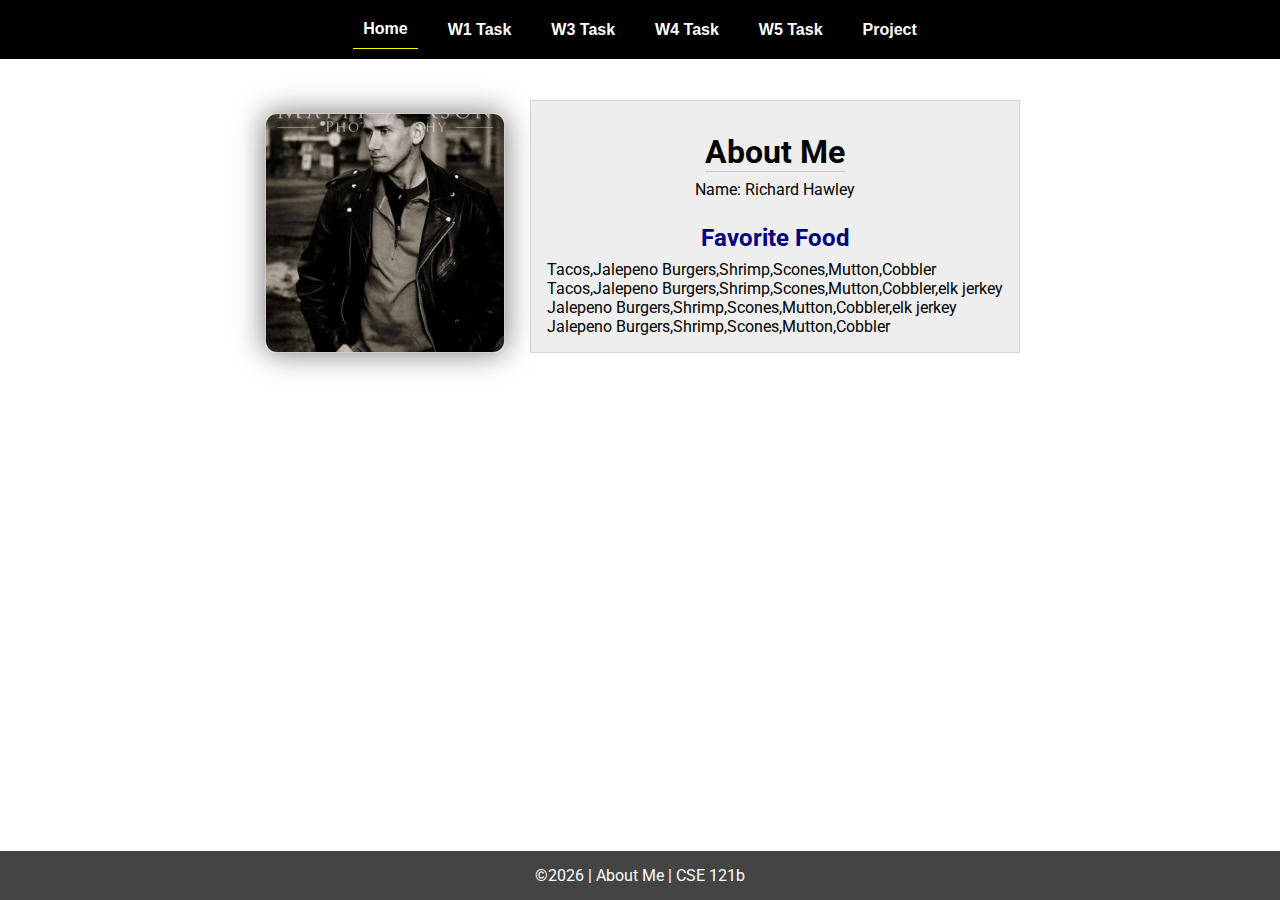
<file: index.html>
<!DOCTYPE html>
<html lang="en">

<head>
  <meta charset="UTF-8">
  <meta name="viewport" content="width=device-width, initial-scale=1.0">
  <title>About Me | CSE 121b | W02: Programming Tasks</title>
  <link rel="preconnect" href="https://fonts.googleapis.com">
  <link rel="preconnect" href="https://fonts.gstatic.com" crossorigin>
  <link href="https://fonts.googleapis.com/css2?family=Roboto:wght@400;600&display=swap"
    rel="stylesheet">
  <link rel="stylesheet" href="styles/main.css">
</head>

<body>
  <nav>
    <ul id="menu">
      <li><a id="toggleMenu">&equiv;</a></li>
      <li><a href="index.html" class="active">Home</a></li>
      <li><a href="w01-task.html">W1 Task</a></li>
      <li><a href="w03-task.html">W3 Task</a></li>
      <li><a href="w04-task.html">W4 Task</a></li>
      <li><a href="w05-task.html">W5 Task</a></li>
      <li><a href="project.html">Project</a></li>
    </ul>
  </nav>
  <main id="home">
    <picture>
      <img src="images/rsz_javascript_page_picture.jpg" alt="This is ${fullName}. He is a BYU-Idaho Pathway Worldwide Student.">
    </picture>
    <section>
      <h1>About Me</h1>
      <div class="info">Name: Richard Hawley <span id="name"></span></div>
      <h2>Favorite Food</h2>
      <div class="block" id="food"></div>
    </section>
  </main>
  <footer>
    &copy;<span id="year"></span> | About Me | CSE 121b
  </footer>
  <script src="scripts/main.js"></script>
  <script src="scripts/w02-task.js"></script>
</body>

</html>
</file>
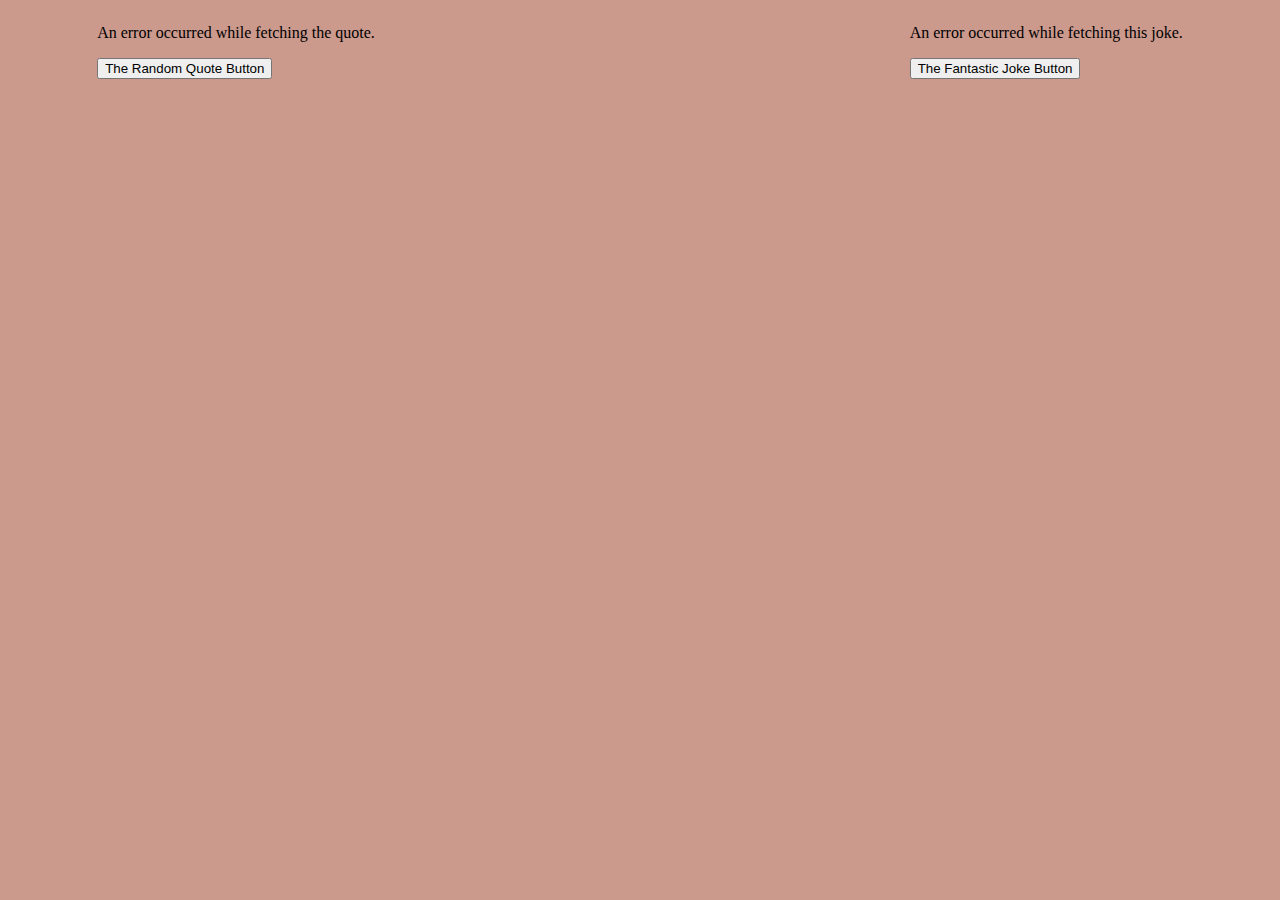
<file: final_project/index.html>
<!DOCTYPE html>
<html lang="en">
<head>
    <meta charset="UTF-8">
    <meta name="viewport" content="width=device-width, initial-scale=1.0">
    <title>Random Quote Generator</title>
    <link rel="stylesheet" href="./styles/index.css">
</head>
<body>
    <div id="quote-container">
        <p id="quote-text"></p>
        <button id="new-quote-btn">The Random Quote Button</button>
    </div>
    
    <div id="dad-joke-container">
        <p id="joke-text"></p>
        <button id="new-joke-btn">The Fantastic Joke Button</button>
    </div>

    <script src="scripts/index.js"></script>
</body>
</html>
</file>
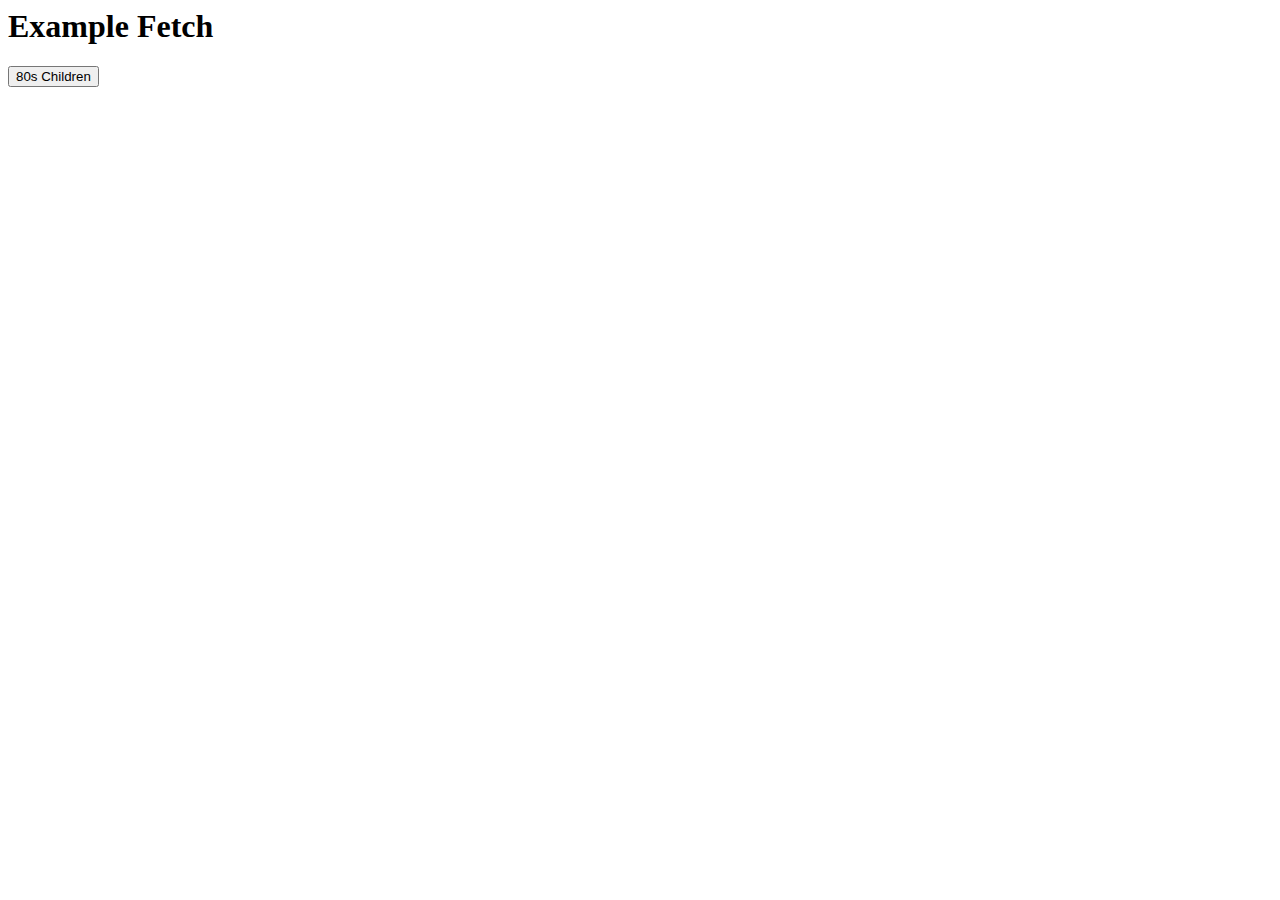
<file: fetch.html>
<html>
<head>
  <meta charset="utf-8">
  <meta name="viewport" content="width=device-width">
  <title>Fetch Activities</title>
</head>
<body>
  <h1>Example Fetch</h1> 
  <button type="button">80s Children</button>
  <ul>

  </ul>
  
  <script src="scripts/fetch.js" defer></script>
</body>

</html>
</file>
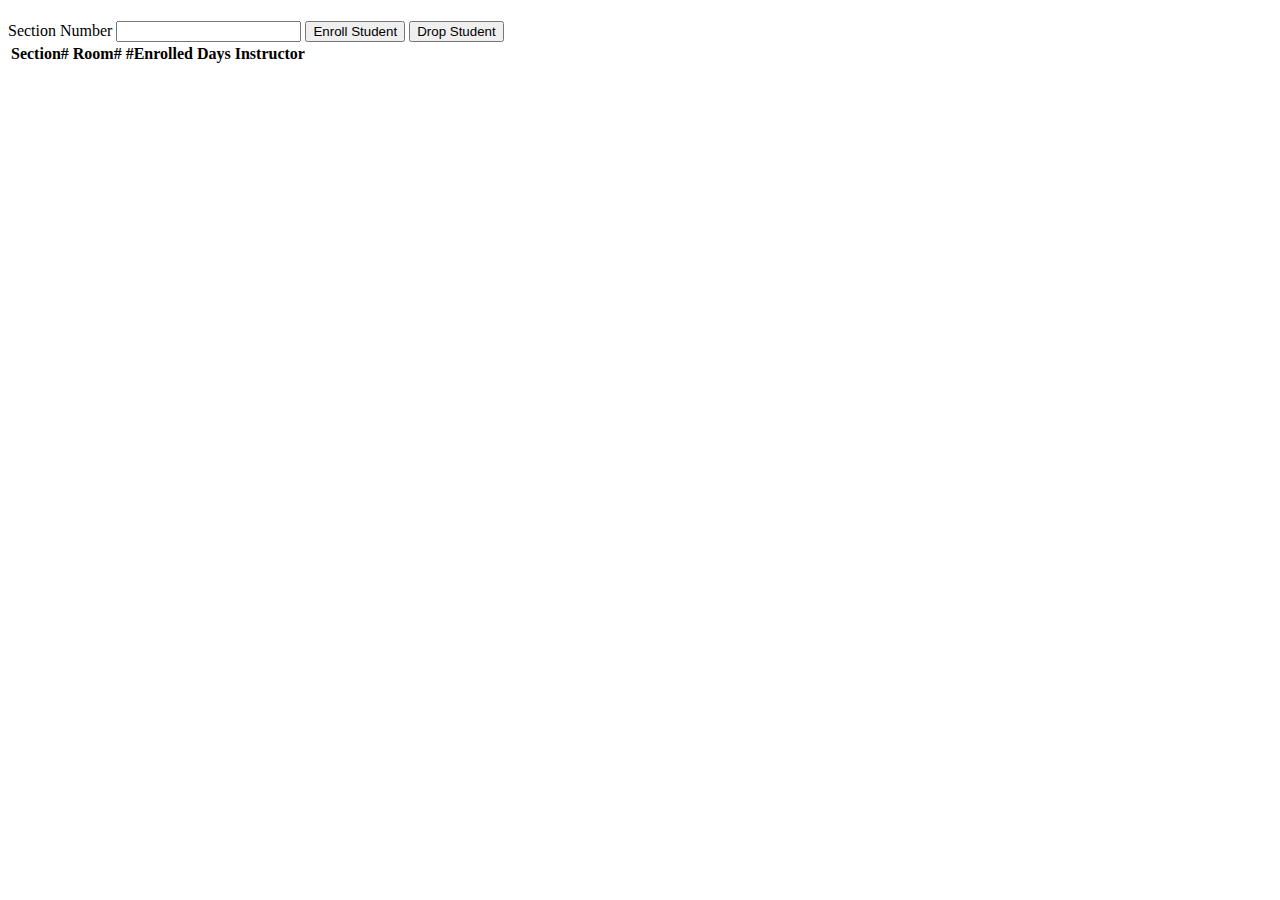
<file: modules.html>
<!-- modules.html -->
<!DOCTYPE html>
<html lang="en">
  <head>
    <meta charset="UTF-8" />
    <meta http-equiv="X-UA-Compatible" content="IE=edge" />
    <meta name="viewport" content="width=device-width, initial-scale=1.0" />
    <title>Courses and sections</title>
    <script src="modules.js" type="module"></script>
  </head>
  <body>
    <h1 id="courseName"></h1>
    <h2 id="courseCode"></h2>
    <label for="sectionNumber">Section Number</label>
    <input id="sectionNumber" />
    <button id="enrollStudent">Enroll Student</button>
    <button id="dropStudent">Drop Student</button>

    <table>
      <thead>
        <tr>
          <th>Section#</th>
          <th>Room#</th>
          <th>#Enrolled</th>
          <th>Days</th>
          <th>Instructor</th>
        </tr>
      </thead>
      <tbody id="sections"></tbody>
    </table>
  </body>
</html>
</file>
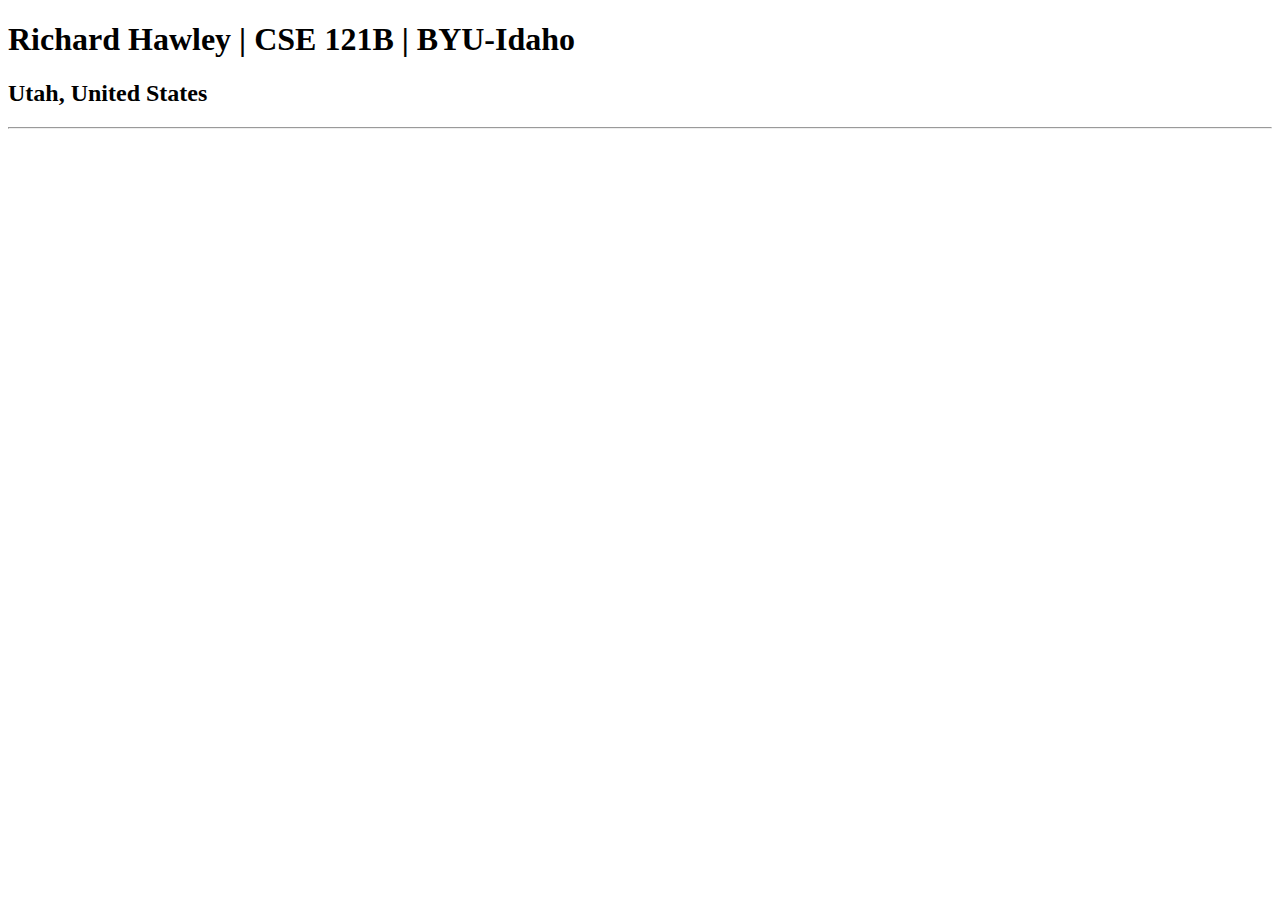
<file: test.html>
<!DOCTYPE html>
<html lang="en">
<head>
    <meta charset="UTF-8">
    <meta name="viewport" content="width=device-width, initial-scale=1.0">
    <title>Richard Hawley | CSE 121B | BYU-Idaho</title>
</head>
<body>
   <h1>Richard Hawley | CSE 121B | BYU-Idaho</h1> 
   <h2>Utah, United States</h2>
   <hr>
</body>
</html>
</file>
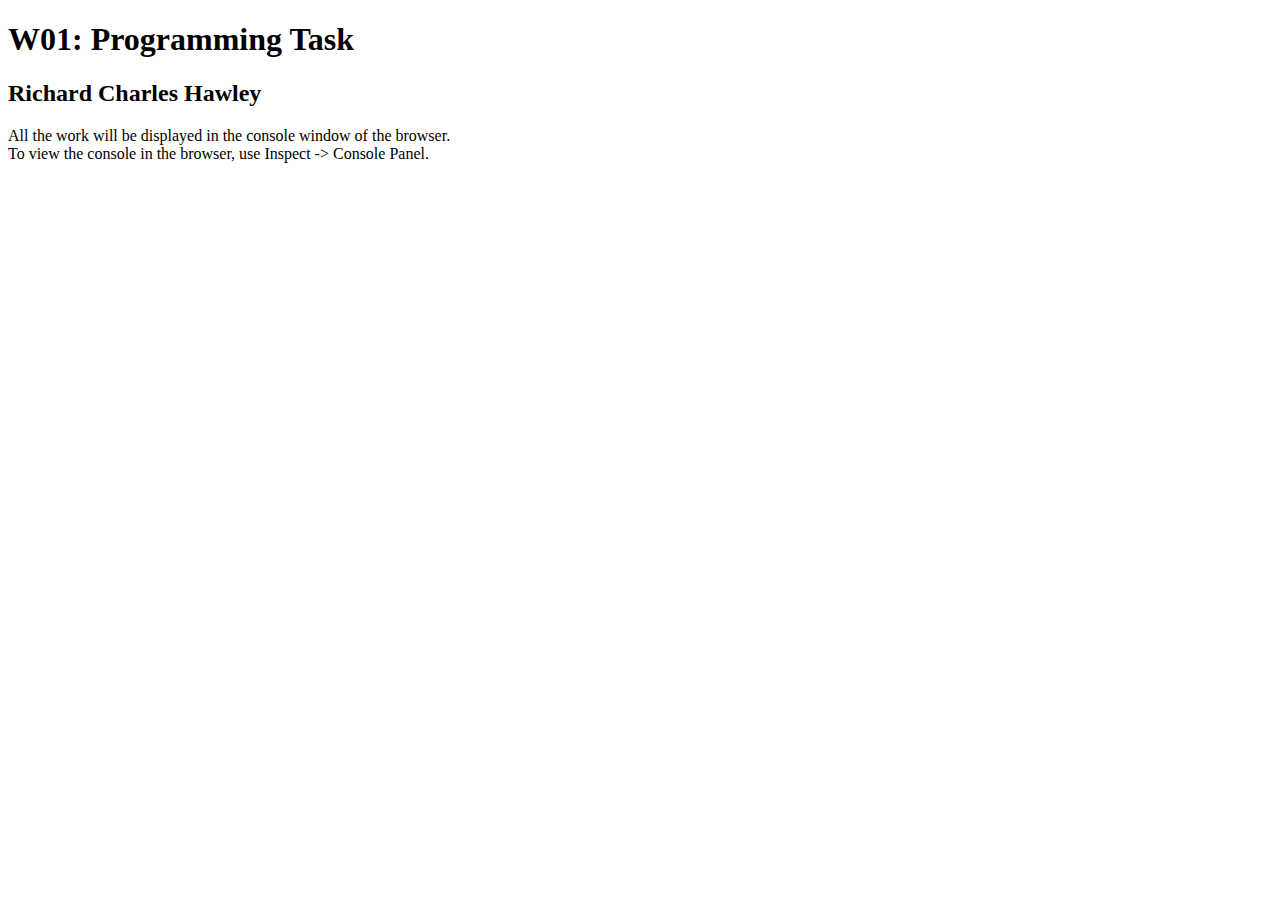
<file: w01-task.html>
<!DOCTYPE html>
<html lang="en">

<head>
  <meta charset="UTF-8">
  <meta name="viewport" content="width=device-width, initial-scale=1.0">
  <title>W01: Programming Task</title>
</head>

<body>
  <h1>W01: Programming Task</h1>
  <h2>Richard Charles Hawley</h2>
  <p>All the work will be displayed in the console window of the browser.
    <br>To view the console in the browser, use Inspect -> Console Panel.
  </p>

  <script src="w01-task.js"></script>

</body>
</html>
</file>
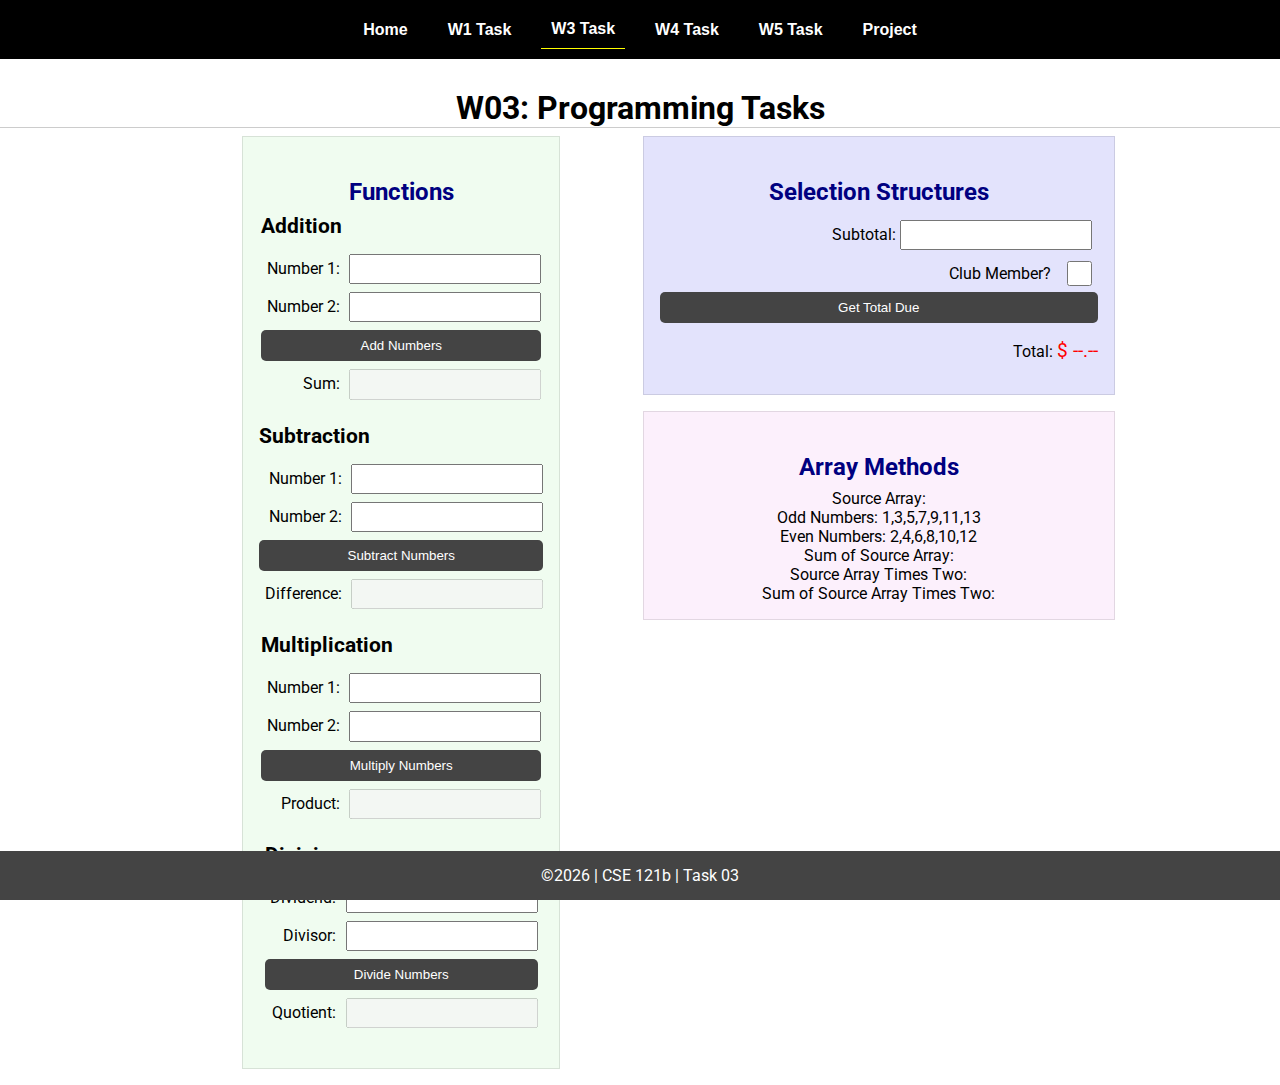
<file: w03-task.html>
<!DOCTYPE html>
<html lang="en">

<head>
    <meta charset="UTF-8">
    <meta name="viewport" content="width=device-width, initial-scale=1.0">
    <title>CSE 121b | W03: Programming Tasks</title>
    <link rel="preconnect" href="https://fonts.googleapis.com">
    <link rel="preconnect" href="https://fonts.gstatic.com" crossorigin>
    <link href="https://fonts.googleapis.com/css2?family=Roboto:wght@400;600&display=swap"
        rel="stylesheet">
    <link rel="stylesheet" href="styles/main.css">
</head>

<body>
    <nav>
        <ul id="menu">
            <li><a id="toggleMenu">&equiv;</a></li>
            <li><a href="index.html">Home</a></li>
            <li><a href="w01-task.html">W1 Task</a></li>
            <li><a href="w03-task.html" class="active">W3 Task</a></li>
            <li><a href="w04-task.html">W4 Task</a></li>
            <li><a href="w05-task.html">W5 Task</a></li>
            <li><a href="project.html">Project</a></li>
        </ul>
    </nav>>
    <header>
        <h1>W03: Programming Tasks</h1>
    </header>
    <main id="task3">
        <section id="section1">
            <h2>Functions</h2>
            <article>
                <h3>Addition</h3>
                <div>
                    <label for="add1">Number 1:</label>
                    <input type="text" id="add1" name="add1">
                </div>
                <div>
                    <label for="add2">Number 2:</label>
                    <input type="text" id="add2" name="add2">
                </div>
                <div>
                    <input type="button" id="addNumbers" value="Add Numbers">
                </div>
                <div>
                    <label for="sum">Sum:</label>
                    <input type="text" id="sum" name="sum" disabled>
                </div>
            </article>
            <article>
                <h3>Subtraction</h3>
                <div>
                    <label for="subtract1">Number 1:</label>
                    <input type="text" id="subtract1" name="subtract1">
                </div>
                <div>
                    <label for="subtract2">Number 2:</label>
                    <input type="text" id="subtract2" name="subtract2">
                </div>
                <div>
                    <input type="button" id="subtractNumbers" value="Subtract Numbers">
                </div>
                <div>
                    <label for="difference">Difference:</label>
                    <input type="text" id="difference" name="difference" disabled>
                </div>
            </article>
            <article>
                <h3>Multiplication</h3>
                <div>
                    <label for="factor1">Number 1:</label>
                    <input type="text" id="factor1" name="factor1">
                </div>
                <div>
                    <label for="factor2">Number 2:</label>
                    <input type="text" id="factor2" name="factor2">
                </div>
                <div>
                    <input type="button" id="multiplyNumbers" value="Multiply Numbers">
                </div>
                <div>
                    <label for="product">Product:</label>
                    <input type="text" id="product" name="product" disabled>
                </div>
            </article>
            <article>
                <h3>Division</h3>
                <div>
                    <label for="dividend">Dividend:</label>
                    <input type="text" id="dividend" name="dividend">
                </div>
                <div>
                    <label for="divisor">Divisor:</label>
                    <input type="text" id="divisor" name="divisor">
                </div>
                <div>
                    <input type="button" id="divideNumbers" value="Divide Numbers">
                </div>
                <div>
                    <label for="quotient">Quotient:</label>
                    <input type="text" id="quotient" name="quotient" disabled>
                </div>
            </article>
        </section>
        <div>
            <section id="section2">
                <h2>Selection Structures</h2>
                <label class="right">Subtotal:
                    <input type="number" id="subtotal" size="5">
                </label>
                <label class="middle right">
                    Club Member?
                    <input type="checkbox" id="member">
                </label>
                <div class="right">
                    <input type="button" id="getTotal" value="Get Total Due">
                </div>
                <div class="right">Total:
                    <span class="larger" id="total">$ --.--</span>
                </div>
            </section>
            <section id="section3">
                <h2>Array Methods</h2>
                <p>
                    Source Array: <span id="array"></span>
                </p>
                <p>
                    Odd Numbers: <span id="odds"></span>
                </p>
                <p>
                    Even Numbers: <span id="evens"></span>
                </p>
                <p>
                    Sum of Source Array: <span id="sumOfArray"></span>
                </p>
                <p>
                    Source Array Times Two: <span id="multiplied"></span>
                </p>
                <p>
                    Sum of Source Array Times Two: <span id="sumOfMultiplied"></span>
                </p>
            </section>
        </div>
    </main>
    <footer>
        &copy;<span id="year"></span> | CSE 121b | Task 03
    </footer>
    <script src="scripts/main.js"></script>
    <script>
        document.getElementById("year").innerHTML = new Date().getFullYear();
    </script>
    <script src="scripts/w03-task.js"></script>
</body>

</html>
</file>
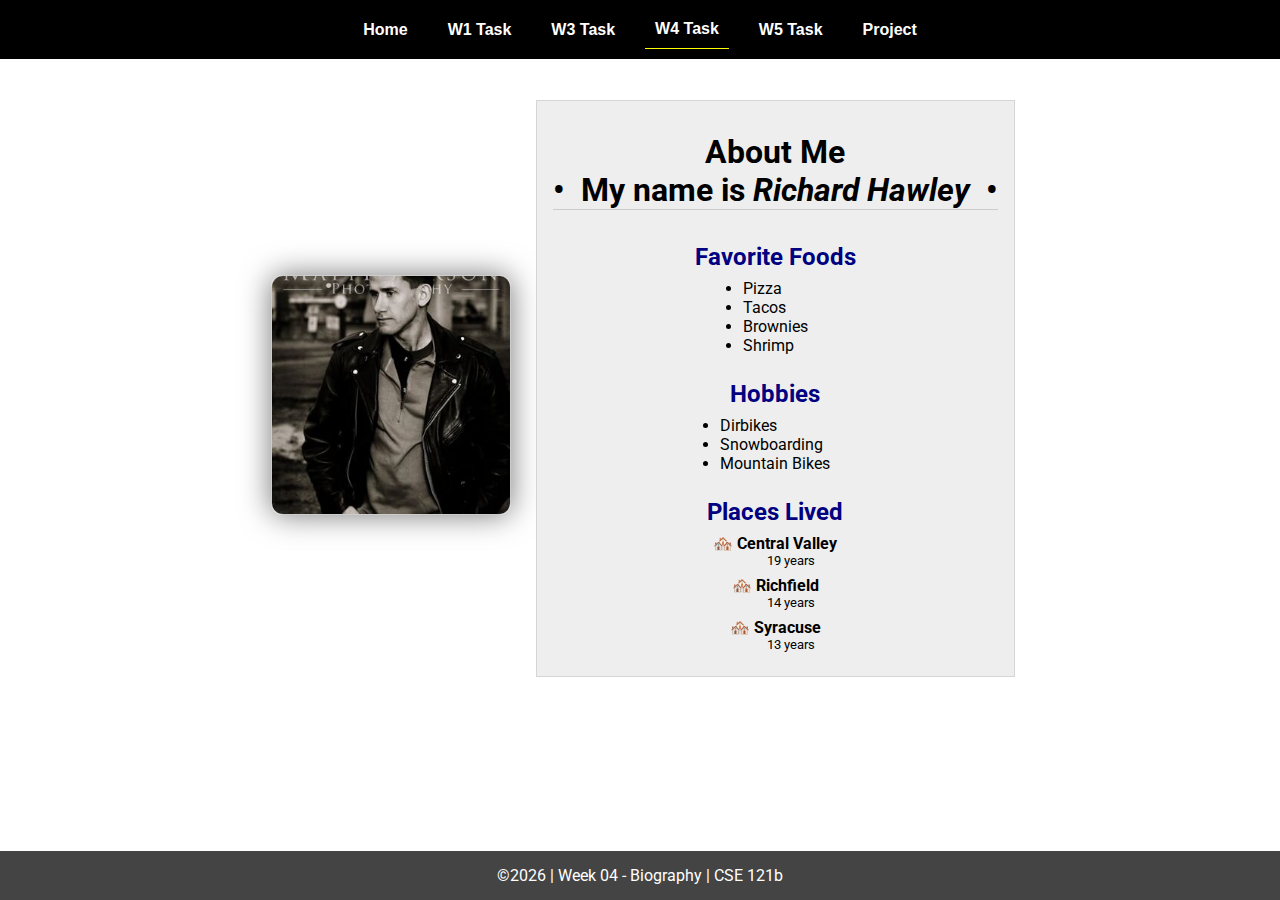
<file: w04-task.html>
<!DOCTYPE html>
<html lang="en">

<head>
  <meta charset="UTF-8">
  <meta name="viewport" content="width=device-width, initial-scale=1.0">
  <title>CSE 121b | W04: Programming Tasks</title>
  <link rel="preconnect" href="https://fonts.googleapis.com">
  <link rel="preconnect" href="https://fonts.gstatic.com" crossorigin>
  <link href="https://fonts.googleapis.com/css2?family=Roboto:wght@400;600&display=swap"
    rel="stylesheet">
  <link rel="stylesheet" href="styles/main.css">
</head>

<body>
  <nav>
    <ul id="menu">
      <li><a id="toggleMenu">&equiv;</a></li>
      <li><a href="index.html">Home</a></li>
      <li><a href="w01-task.html">W1 Task</a></li>
      <li><a href="w03-task.html">W3 Task</a></li>
      <li><a href="w04-task.html" class="active">W4 Task</a></li>
      <li><a href="w05-task.html">W5 Task</a></li>
      <li><a href="project.html">Project</a></li>
    </ul>
  </nav>
  <main id="home">
    <picture>
      <img id="photo" src="images/rsz_javascript_page_picture.jpg" alt="My Black Leather Jacket">
    </picture>
    <section>
      <h1>About Me<br>• &nbsp;<span id="name"></span>&nbsp; •</h1>
      <h2>Favorite Foods</h2>
      <ul id="favorite-foods"></ul>
      <h2>Hobbies</h2>
      <ul id="hobbies"></ul>
      <h2>Places Lived</h2>
      <ul id="places-lived"></ul>
        <dt>Central Valley</dt>
        <dd>19 years</dd>
        
        <dt>Richfield</dt>
        <dd>14 years</dd>
        
        <dt>Syracuse</dt>
        <dd>13 years</dd>
        
    </section>
  </main>

  <footer>
    &copy;<span id="year"></span> | Week 04 - Biography | CSE 121b
  </footer>
  <script src="scripts/main.js"></script>
  <script>
    document.getElementById("year").innerHTML = new Date().getFullYear();
  </script>
  <script src="scripts/w04-task.js"></script>
</body>

</html>
</file>
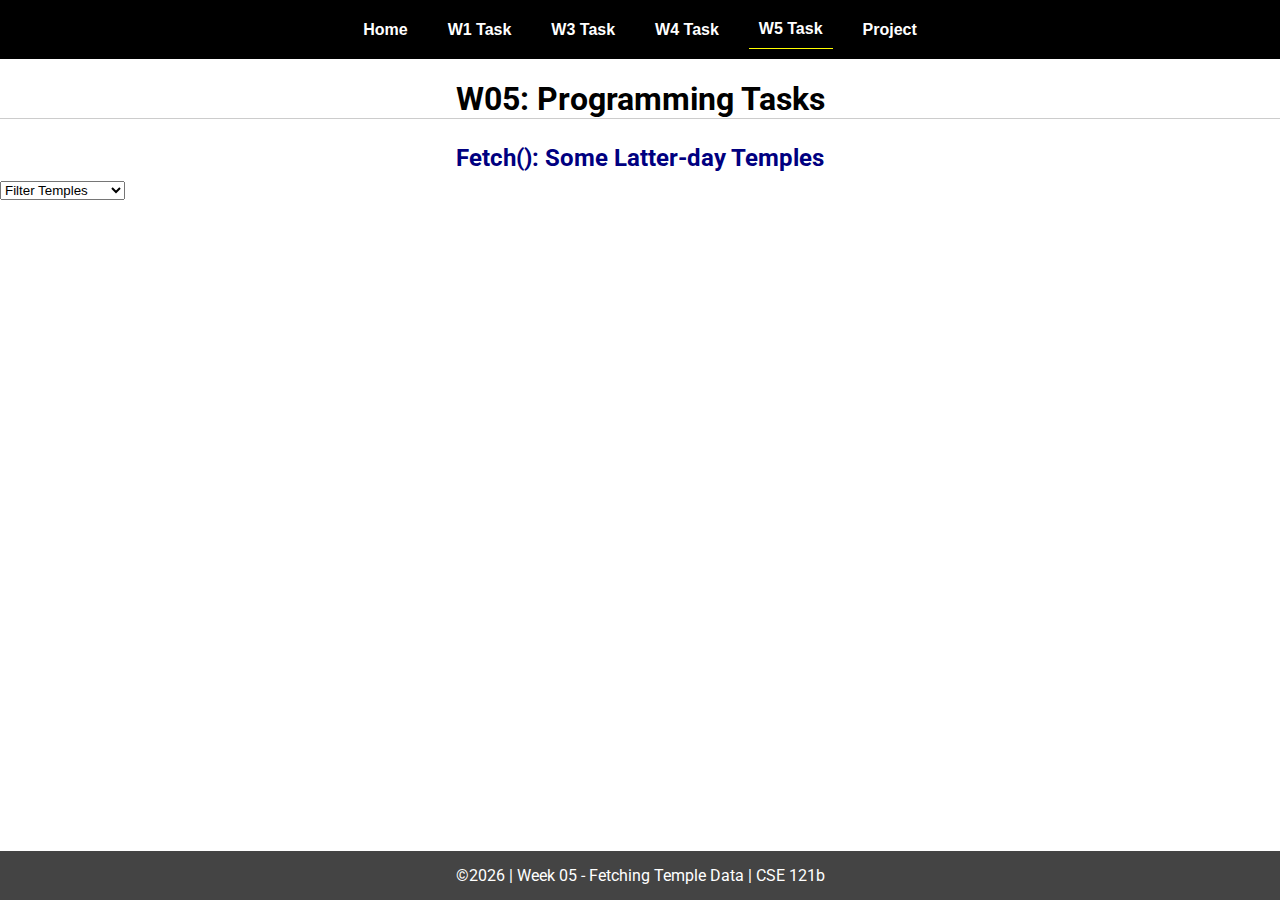
<file: w05-task.html>
<!DOCTYPE html>
<html lang="en">

<head>
  <meta charset="UTF-8">
  <meta name="viewport" content="width=device-width, initial-scale=1.0">
  <title>CSE 121b | W05: Programming Tasks</title>
  <link rel="preconnect" href="https://fonts.googleapis.com">
  <link rel="preconnect" href="https://fonts.gstatic.com" crossorigin>
  <link href="https://fonts.googleapis.com/css2?family=Roboto:wght@400;600&display=swap"
    rel="stylesheet">
  <link rel="stylesheet" href="styles/main.css">
</head>

<body>
  <nav>
    <ul id="menu">
      <li><a id="toggleMenu">&equiv;</a></li>
      <li><a href="index.html">Home</a></li>
      <li><a href="w01-task.html">W1 Task</a></li>
      <li><a href="w03-task.html">W3 Task</a></li>
      <li><a href="w04-task.html">W4 Task</a></li>
      <li><a href="w05-task.html" class="active">W5 Task</a></li>
      <li><a href="project.html">Project</a></li>
    </ul>
  </nav>
  <main id="gridly">
    <h1>W05: Programming Tasks</h1>
    <h2>Fetch(): Some Latter-day Temples</h2>

    <select id="filtered" title="Choose a data filter.">
      <option value="" disabled selected>Filter Temples</option>
      <option value="utah">Utah</option>
      <option value="notutah">Outside of Utah</option>
      <option value="older">Built Before 1950</option>
      <option value="all">No Filter</option>
    </select>

    <div id="temples">
    </div>
  </main>


  <footer>
    &copy;<span id="year"></span> | Week 05 - Fetching Temple Data | CSE 121b
  </footer>
  <script src="scripts/main.js"></script>
  <script>
    document.getElementById("year").innerHTML = new Date().getFullYear();
  </script>
  <script src="scripts/w05-task.js"></script>
</body>

</html>
</file>
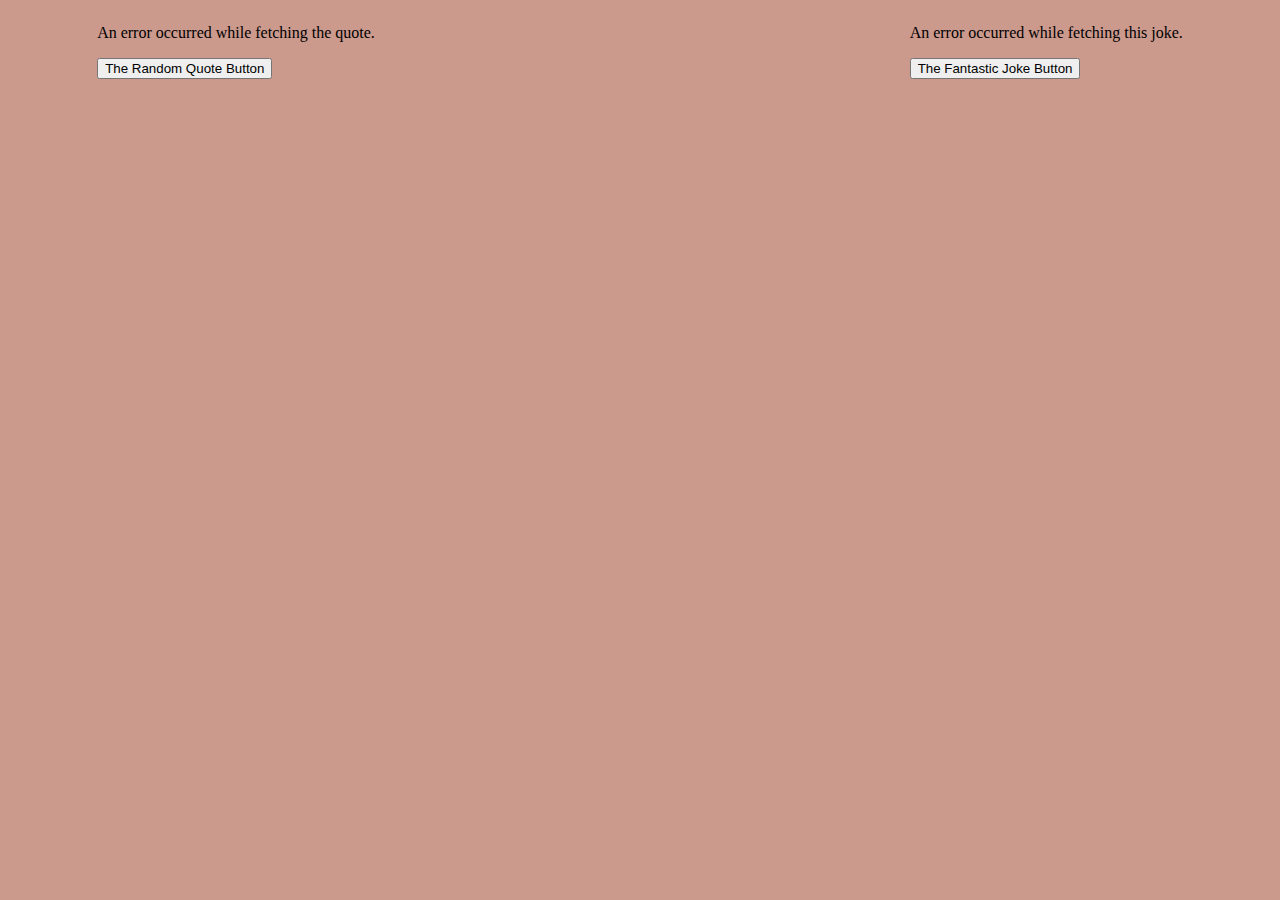
<file: final_project/final.html>
<!DOCTYPE html>
<html lang="en">
<head>
    <meta charset="UTF-8">
    <meta name="viewport" content="width=device-width, initial-scale=1.0">
    <title>Random Quote Generator</title>
    <link rel="stylesheet" href="./styles/final.css">
</head>
<body>
    <div id="quote-container">
        <p id="quote-text"></p>
        <button id="new-quote-btn">The Random Quote Button</button>
    </div>
    
    <div id="dad-joke-container">
        <p id="joke-text"></p>
        <button id="new-joke-btn">The Fantastic Joke Button</button>
    </div>

    <script src="scripts/final.js"></script>
</body>
</html>
</file>
<file: styles/main.css>
/* Universal Selector */
* {
    margin: 0;
    padding: 0;
    box-sizing: border-box;
}

/* HTML Selectors */
body {
    font-family: 'Roboto', Helvetica, sans-serif;
}

nav {
    background-color: black;
    width: 100%;
    position: fixed;
    top: 0;
}

nav ul {
    display: flex;
    flex-direction: column;
    align-items: center;
    max-width: -moz-fit-content;
    max-width: fit-content;
    margin: 0 auto;
}

nav ul li {
    flex: 1 1 auto;
}

nav ul li:first-child {
    display: block;
    font-size: 2rem;
}

nav ul li:first-child a {
    padding: 1px 10px;
}

nav ul li {
    display: none;
    list-style: none;
    margin: 10px;
}

nav ul li a {
    display: block;
    padding: 10px;
    text-decoration: none;
    font-weight: 600;
    color: white;
    text-align: center;
    font-family: 'Arial Narrow', Arial, sans-serif;
}

nav ul li a:hover {
    background-color: #efefef;
    color: black;
}

h1,
h2 {
    text-align: center;
    margin: 1rem 0 .5rem;
}

h1 {
    border-bottom: 1px solid #ccc;
}

#gridly h1 {
    margin-top: 80px;
}

h2 {
    font-size: 1.5rem;
    color: navy;
    text-align: center;
    margin-top: 25px;
}

h3 {
    font-size: 1.3rem;
    margin-bottom: 1rem;
}

header {
    margin-top: 70px;
}

picture {
    margin: 0 auto;
}

picture img {
    width: 240px;
    height: auto;
    border-radius: 5%;
    border: 1px solid #ccc;
    box-shadow: 0 0 30px #777;
}

section {
    display: flex;
    flex-direction: column;
    align-items: center;
    margin: 0 auto 1rem;
    border: 1px solid rgba(0, 0, 0, .1);
    padding: 1rem;
    background-color: #eee;
}

article {
    margin-bottom: 1rem;
}

article div {
    margin-bottom: .5rem;
    text-align: right;
}

label {
    padding: .35rem;
}

input {
    padding: .35rem;
}

input[type="button"] {
    padding: .5rem;
    background-color: #444;
    color: white;
    border: none;
    border-radius: 5px;
    cursor: pointer;
    width: 100%
}

input[type="checkbox"] {
    width: 25px;
    height: 25px;
}

dt {
    font-weight: 700;
}

dt::before {
    content: "🏘️ ";
}

dd {
    margin: 0 0 .5rem 2rem;
    font-size: smaller;
}

footer {
    background-color: #444;
    color: white;
    padding: 15px;
    text-align: center;
    width: 100%;
    position: fixed;
    bottom: 0;
}

/* Class Selectors */
.active {
    border-bottom: 1px solid yellow;
}

.open li {
    display: block;
}

.block {
    display: block;
}

.larger {
    font-size: larger;
    color: red;
}

.right {
    width: 100%;
    text-align: right;
}

.middle {
    display: flex;
    align-items: center;
    justify-content: right;
    gap: 1rem;
}

/* ID Selectors */

#home {
    margin-top: 125px;
    display: grid;
    grid-template-columns: 1fr;
    grid-gap: 20px;
    align-items: center;
    justify-content: center;
}


#section1 {
    background-color: rgb(225, 250, 225, .5);
}

#section2 {
    background-color: rgba(200, 200, 250, 0.5);

}

#section2 div {
    margin-bottom: 1rem;
}

#section3 {
    background-color: rgb(250, 225, 250, .5);
}

#sortBy {
    appearance: none;
    display: flex;
    padding: .5rem;
    background-color: #eee;
    color: #444;
    font-weight: 700;
    margin: 1rem auto;
    width: 200px;
    border: 1px solid rgba(0, 0, 0, .2);
    text-align: center;
}

#sortBy option:disabled {
    font-style: italic;
    padding: 1rem;
    background-color: #111;
    color: #eee;
}

#temples {
    display: grid;
    grid-template-columns: repeat(auto-fit, minmax(320px, 1fr));
    grid-gap: .5rem;
    align-items: center;
    margin-bottom: 3rem;
}

#temples article {
    height: 250px;
    margin: .5rem;
    border: 1px solid rgba(0, 0, 0, .1);
    padding: 1rem;
    background-color: #eee;
    display: flex;
    flex-direction: column;
    align-items: center;
    justify-content: center;
}

#temples h4 {
    color: navy;
    font-size: smaller;
}


#temples img {
    width: 250px;
    height: auto;
    box-shadow: 0 0 30px #777;
    margin: .5rem;
}

/* Media Queries */
@media only screen and (min-width: 32.5em) {
    nav ul {
        flex-direction: row;
    }

    nav ul li:first-child {
        display: none;
    }

    nav ul li {
        display: block;
    }

    section {
        min-width: 300px;
    }

    #home {
        margin: 100px auto 20px;
        grid-template-columns: 250px 1fr;
        max-width: -moz-fit-content;
        max-width: fit-content;
    }

    #task3 {
        display: grid;
        grid-template-columns: 1fr 1fr;
        grid-gap: 5px;
        margin: 0 auto;
        max-width: 950px;
    }

}
</file>
<file: final_project/styles/index.css>
body{
    display: grid;
    background-color: #cc998d;
}


#quote-container{
    grid-column-start: 2;
    grid-column-end: 3;
}

#dad-joke-container{
    grid-column-start: 8;
    grid-column-end: 9;
}
</file>
<file: final_project/styles/final.css>
body{
    display: grid;
    background-color: #cc998d;
}


#quote-container{
    grid-column-start: 2;
    grid-column-end: 3;
}

#dad-joke-container{
    grid-column-start: 8;
    grid-column-end: 9;
}
</file>
